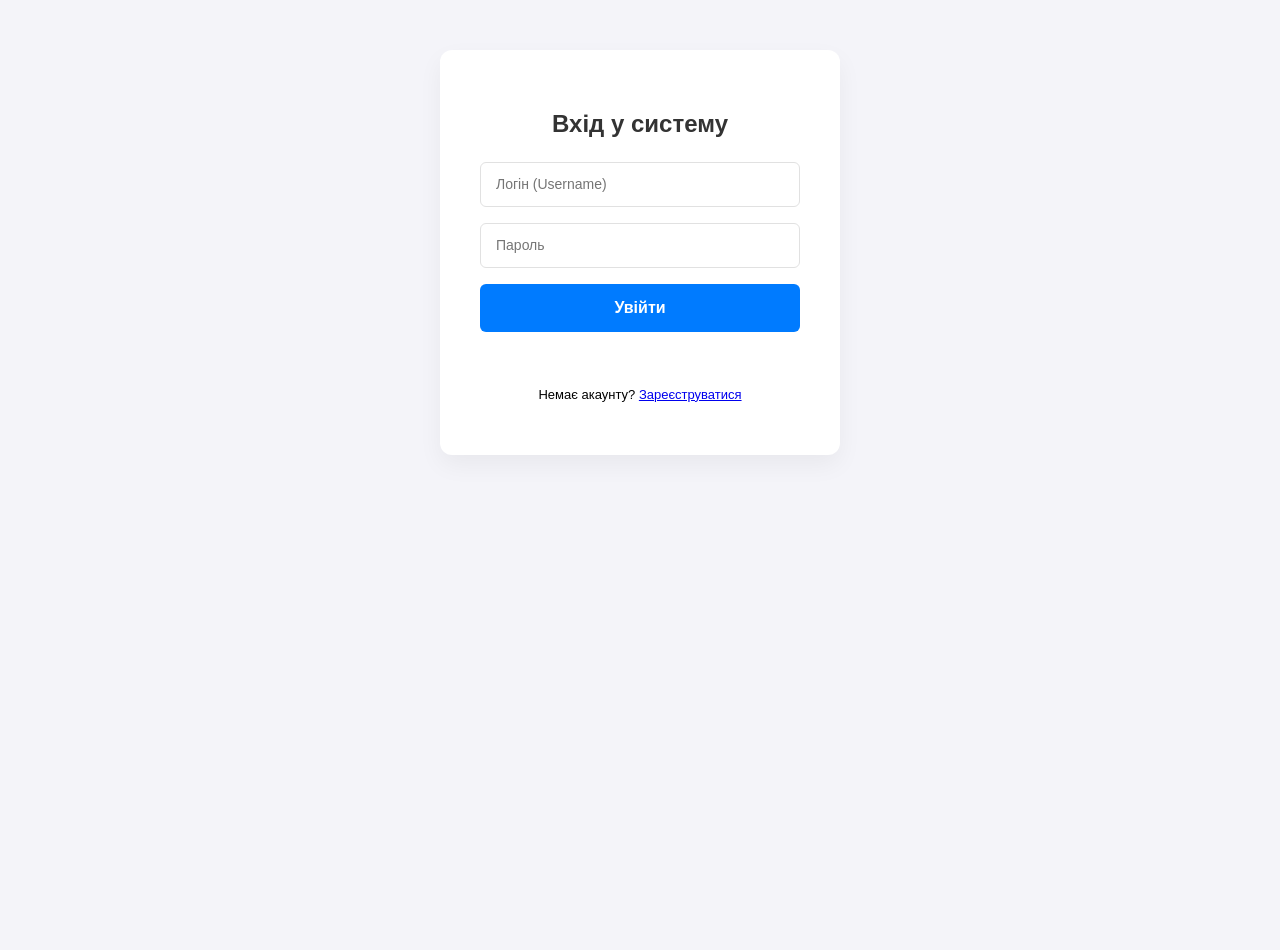
<file: templates/login.html>
<!DOCTYPE html>
<html lang="uk">
<head>
    <meta charset="UTF-8">
    <title>Вхід | Gemini App</title>
    <link rel="stylesheet" href="/static/css/login.css">
</head>
<body>
    <div class="form-container">
        <h2>Вхід у систему</h2>

        <input type="text" id="username" placeholder="Логін (Username)" required>
        <input type="password" id="password" placeholder="Пароль" required>

        <button onclick="loginUser()">Увійти</button>

        <div id="message"></div>

        <p style="text-align: center; margin-top: 15px; font-size: 13px;">
            Немає акаунту? <a href="/register/">Зареєструватися</a>
        </p>
    </div>

    <script src="/static/js/login.js"></script>
</body>
</html>
</file>
<file: static/css/login.css>
/* Загальні налаштування сторінки */
body {
    font-family: 'Segoe UI', Tahoma, Geneva, Verdana, sans-serif;
    background-color: #f4f4f9;
    display: flex;
    justify-content: center;
    align-items: flex-start;
    min-height: 100vh;
    margin: 0;
    padding-top: 50px;
}

/* Контейнер форми */
.form-container {
    background-color: #ffffff;
    width: 320px;
    padding: 40px;
    border-radius: 12px;
    box-shadow: 0 10px 25px rgba(0, 0, 0, 0.05);
}

/* Заголовок */
.form-container h2 {
    margin-bottom: 24px;
    color: #333;
    text-align: center;
    font-size: 24px;
}

/* Поля вводу */
input {
    width: 100%;
    height: 45px;
    margin-bottom: 16px;
    padding: 0 15px;
    border: 1px solid #e1e1e1;
    border-radius: 6px;
    font-size: 14px;
    box-sizing: border-box; /* Важливо, щоб padding не розширював ширину */
    transition: border-color 0.3s ease;
}

input:focus {
    outline: none;
    border-color: #007bff;
}

/* Кнопка реєстрації */
button {
    width: 100%;
    height: 48px;
    background-color: #007bff;
    color: #ffffff;
    border: none;
    border-radius: 6px;
    font-size: 16px;
    font-weight: 600;
    cursor: pointer;
    transition: background-color 0.3s ease, transform 0.1s active;
}

button:hover {
    background-color: #0056b3;
}

button:active {
    transform: scale(0.98);
}

/* Повідомлення про результат */
#message {
    margin-top: 20px;
    font-size: 14px;
    text-align: center;
    min-height: 20px;
}
</file>
